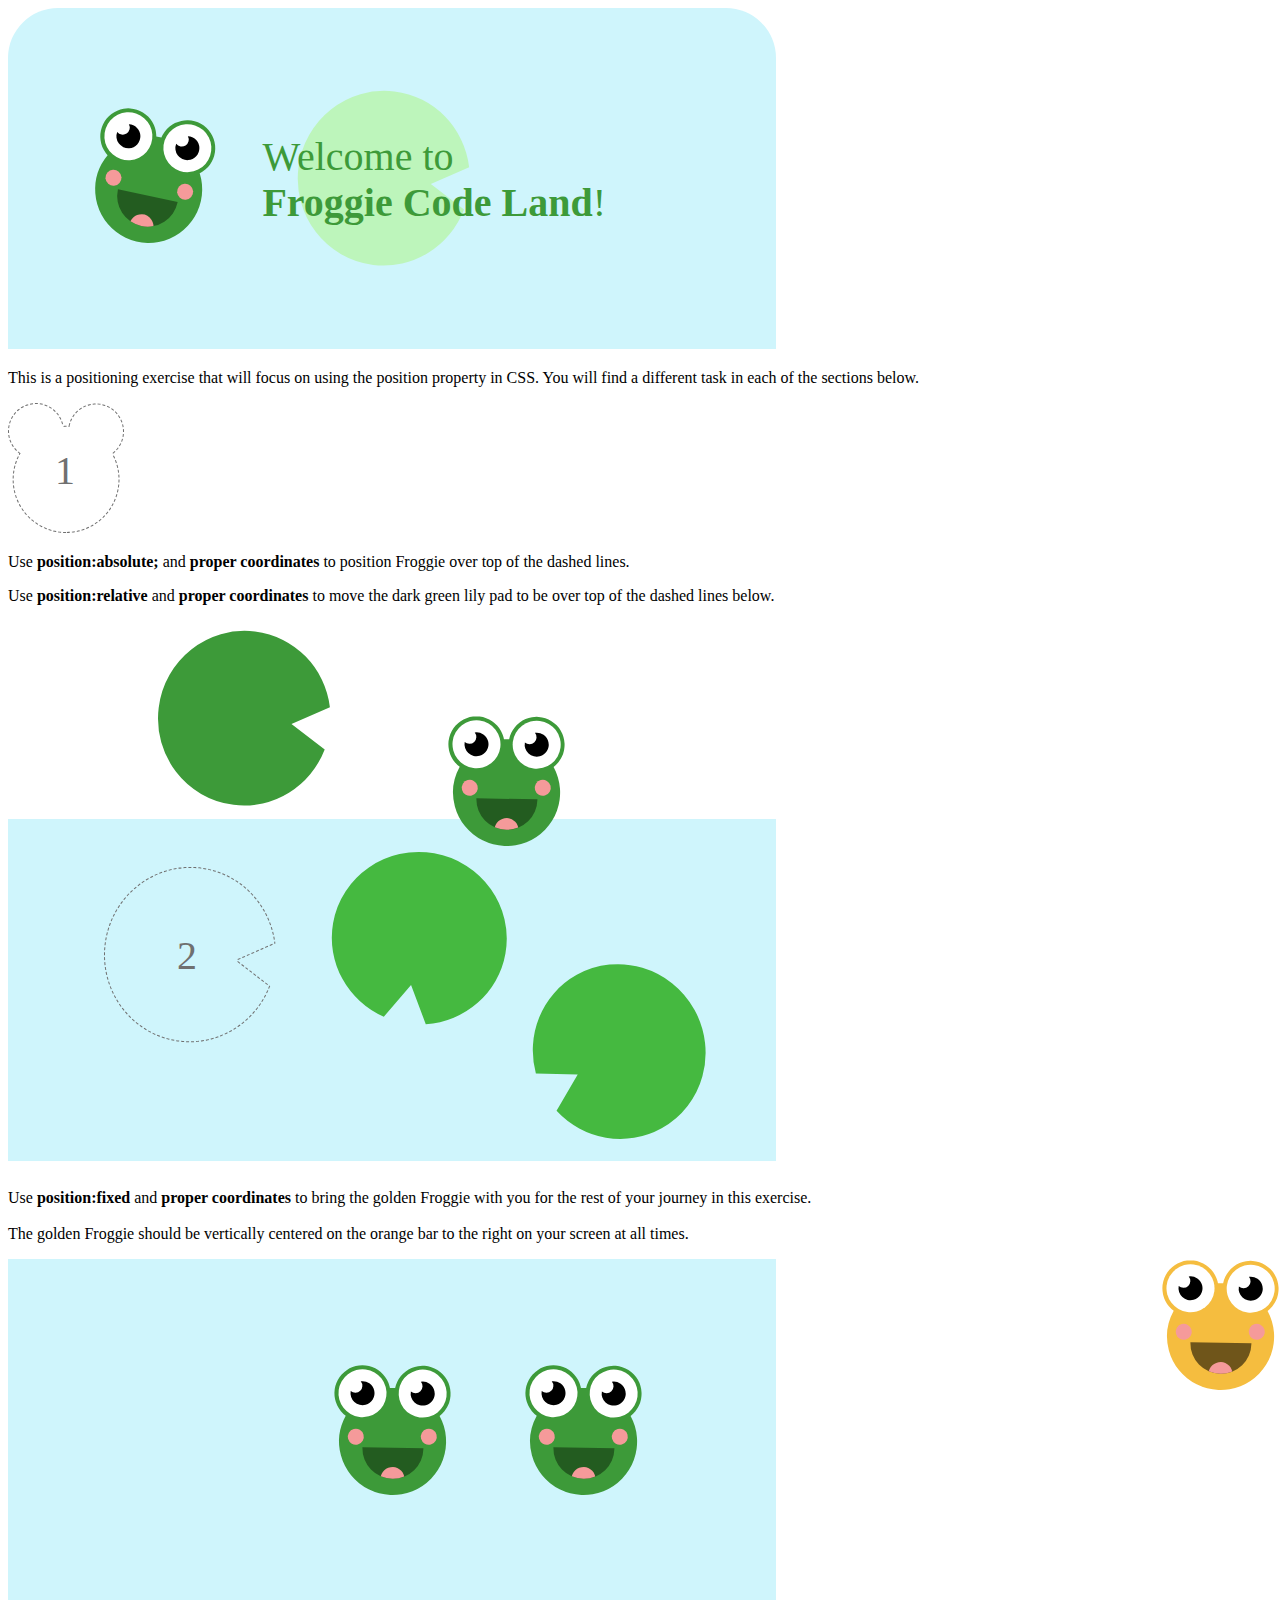
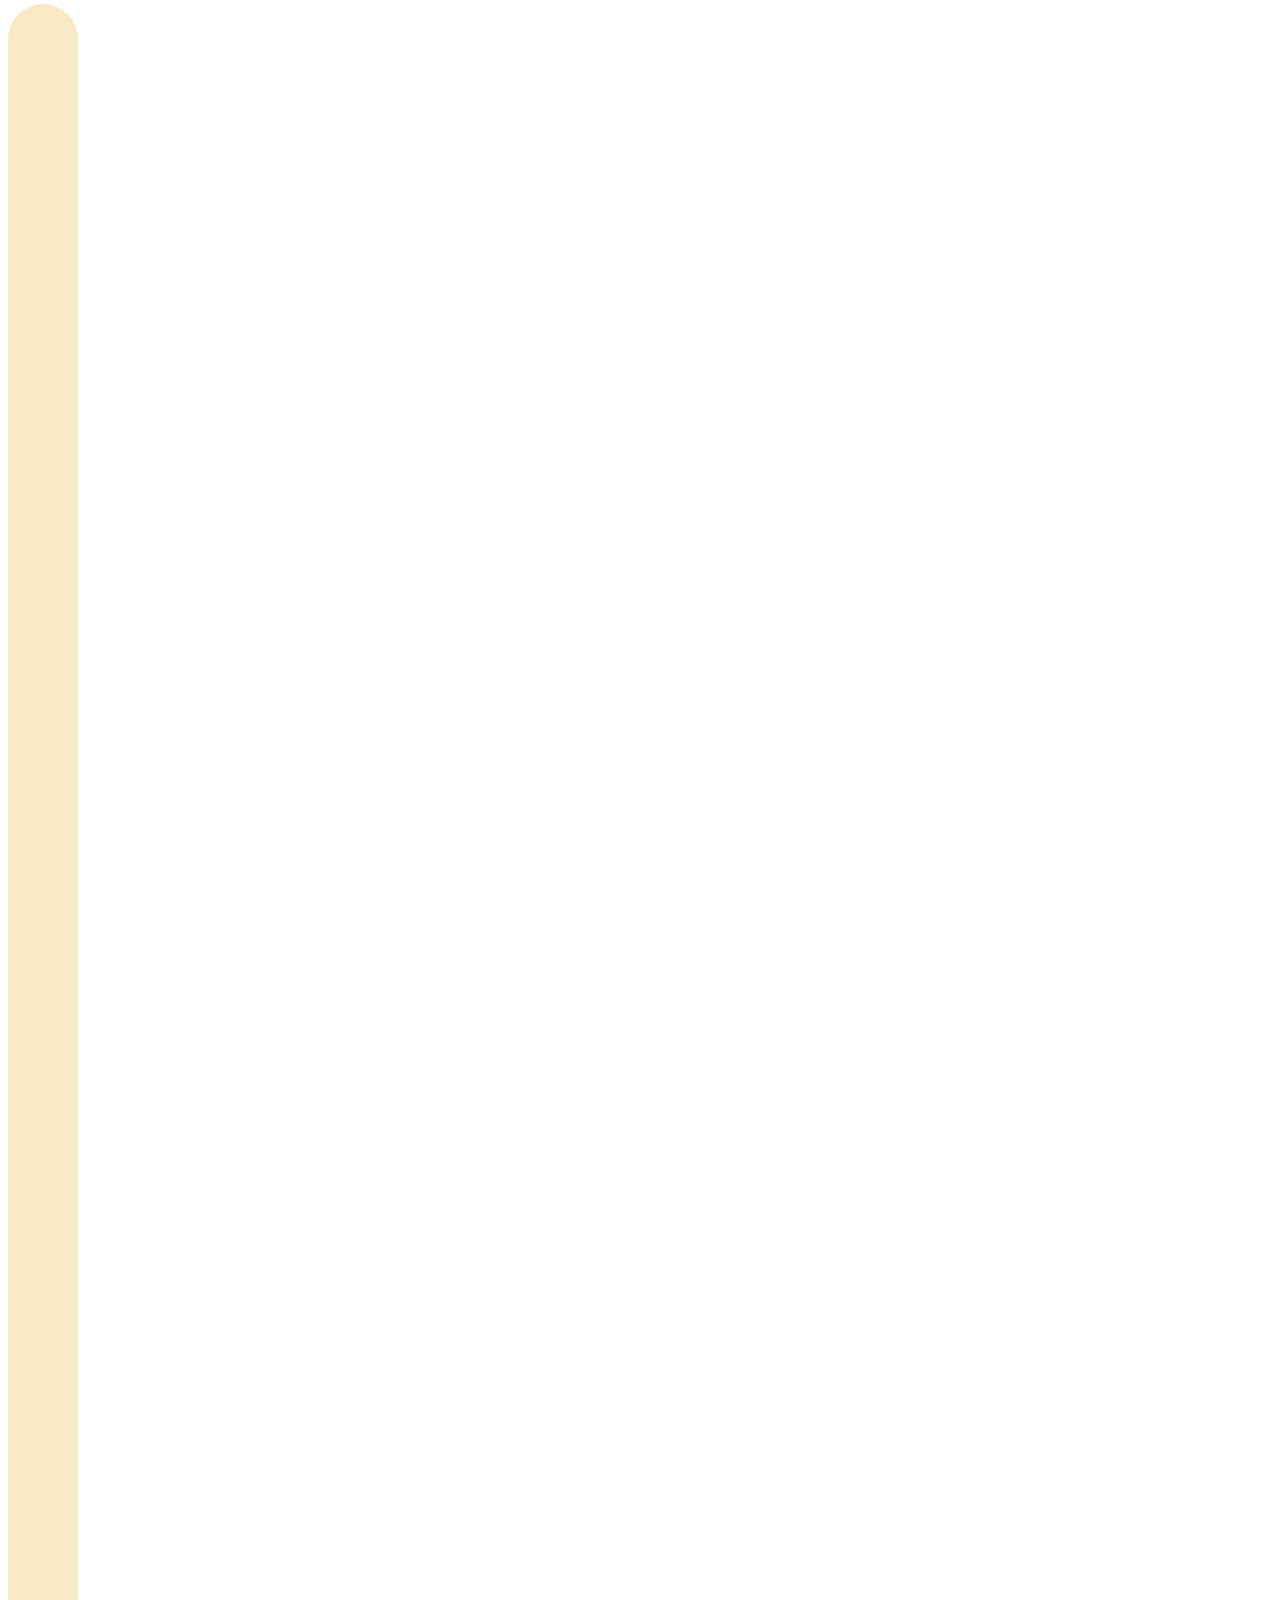
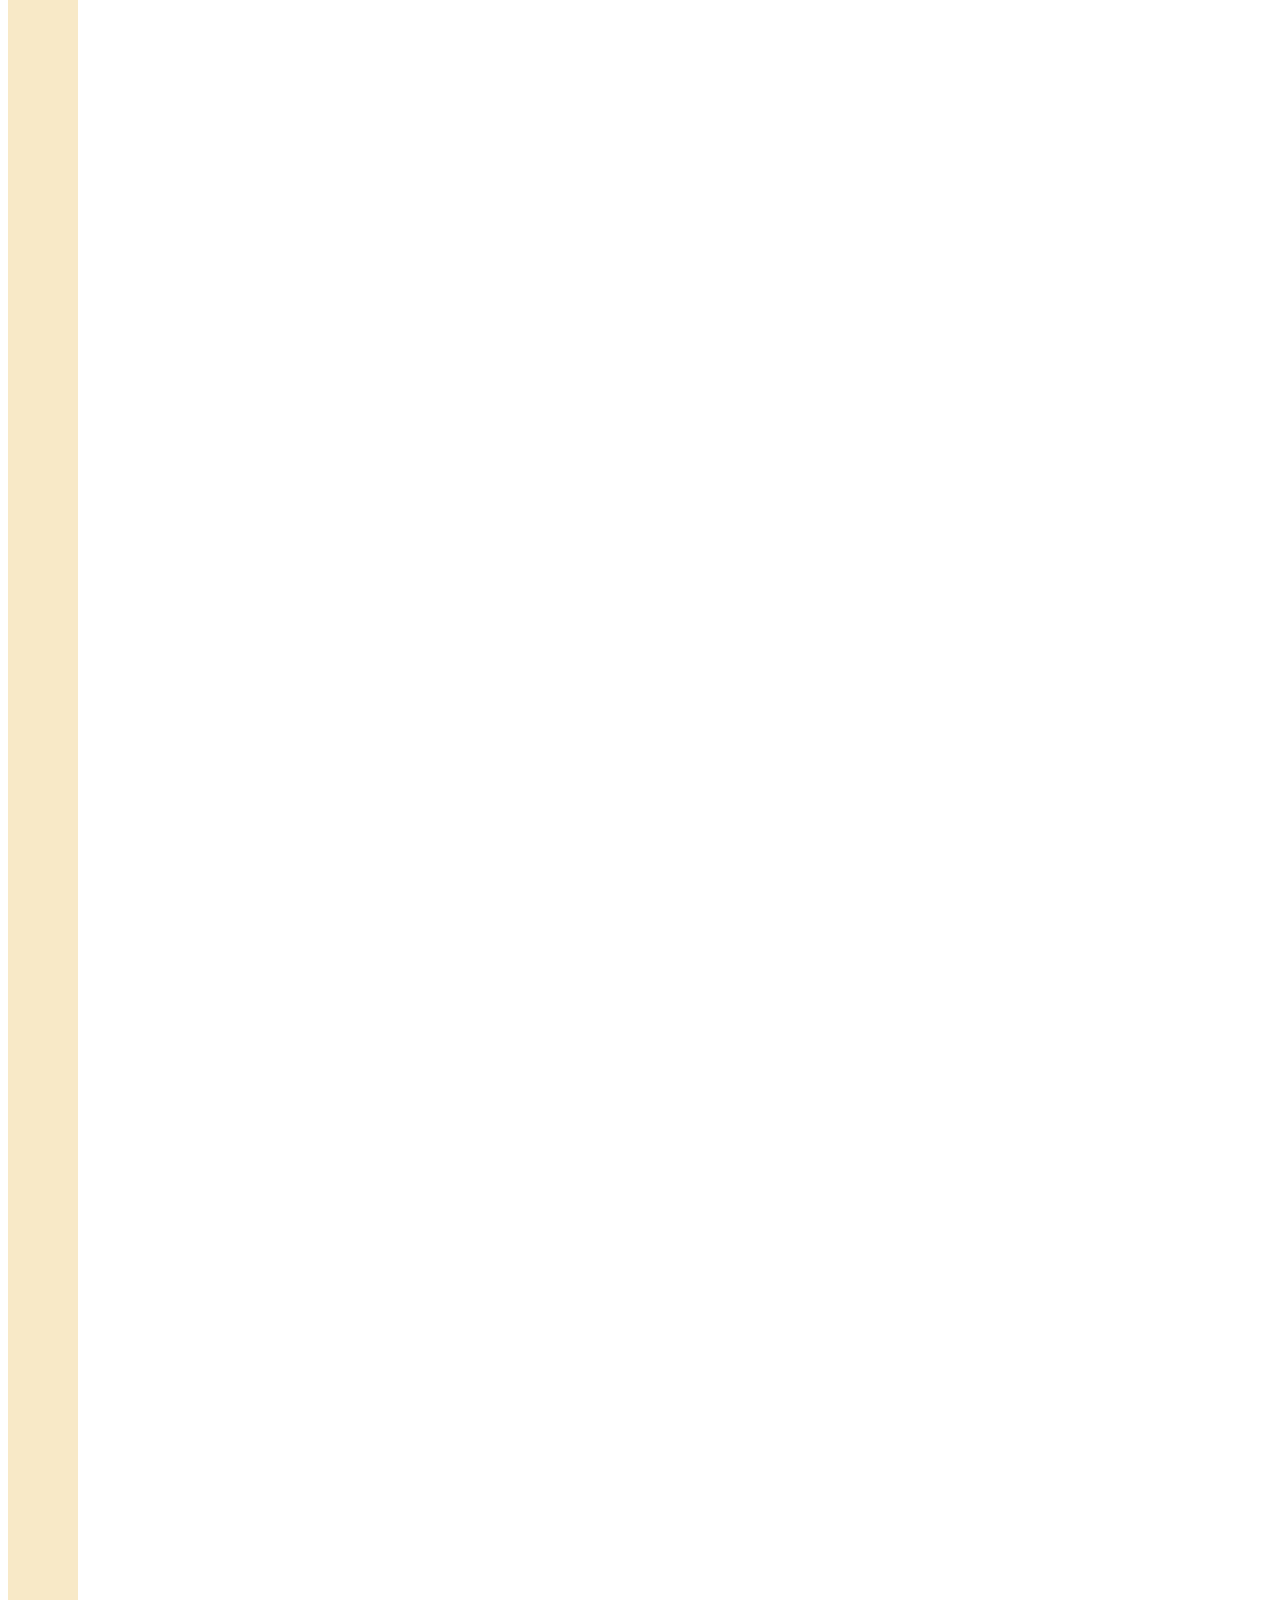
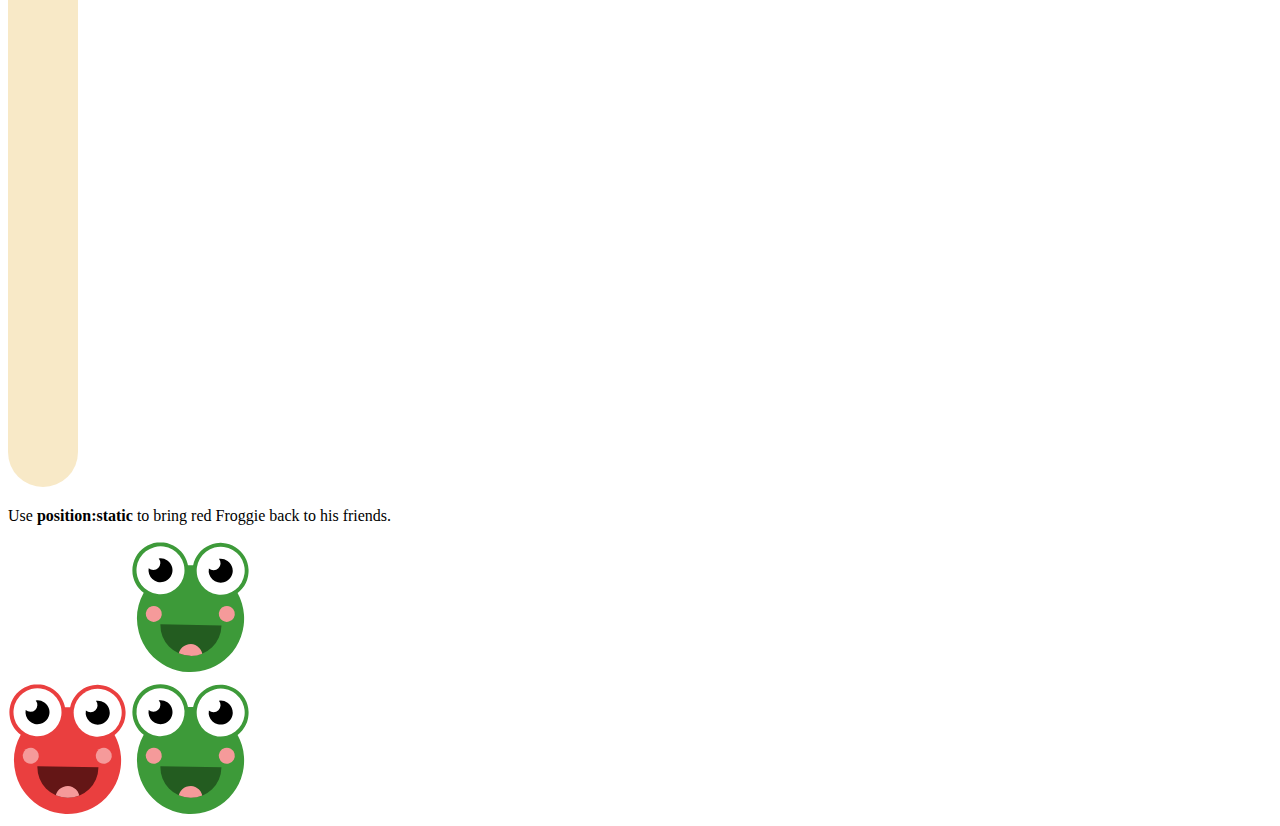
<file: ex3_student_file/index.html>
<!DOCTYPE html>
<html lang="en" dir="ltr">

<head>
  <meta charset="utf-8">
  <title>Exercise 3: Positioning Objects</title>
  <link href="https://fonts.googleapis.com/css?family=Space+Mono:400,400i,700&display=swap" rel="stylesheet">
  <link rel="stylesheet" href="https://jordanagk.github.io/ex3_positioning/assets/styles.css">
  <link rel="stylesheet" href="assets/answers.css">

</head>

<body>
  <div class="container">
    <!-- begin Intro section -->
    <img class="lineup" src="assets/header.svg" alt="">

    <div class="white-paragraph">
      <p>This is a positioning exercise that will focus on using the position property in CSS. You will find a different task in each of the sections below.</p>
    </div>
    <!-- end Intro section -->

    <!-- begin Absolute section -->
    <div id="pro-one" class="fix-blue">
      <img src="assets/frog-head-1.svg" alt="">
      <!-- Move the #green-froggie to sit over top of the frog-head-1.svg by using position:absolute and the proper coordinates. -->
      <img id="green-froggie" src="assets/green-froggie.svg" alt="">
      <p>Use <b>position:absolute;</b> and <b>proper coordinates</b> to position Froggie over top of the dashed lines.</p>
    </div>
    <!-- end Absolute Section -->

    <!-- Begin Relative Section -->
    <div class="white-paragraph">
      <p>Use <b>position:relative</b> and <b>proper coordinates</b> to move the dark green lily pad to be over top of the dashed lines below.</p>
    </div>
    <div class="rel-green">
      <!-- Move the #rel-lily-pad to sit over top of the dotted outline with the number 2 by using position:relative and the proper coordinates. -->
      <img id="rel-lily-pad" src="assets/lily-pad.svg" alt="">
    </div>
    <img class="lineup rel-blue" src="assets/rel-blue.svg" alt="">
    <!-- end Relative section -->

    <!-- begin Fixed section -->
    <div class="white-paragraph">
      <p>Use <b>position:fixed</b> and <b>proper coordinates</b> to bring the <span class="froggie gold">golden Froggie</span> with you for the rest of your journey in this exercise.<br>
        <br>The <span class="froggie gold">golden Froggie</span> should be vertically centered on the orange bar to the right on your screen at all times.</p>
    </div>
    <div class="pos-rel fix-blue">
      <img src="assets/fix-blue.svg" alt="">
      <!-- Move the #gold-froggie to sit over top of the orange rounded rectangle on the right side of the screen by using position:fixed and the proper coordinates. -->
      <img id="gold-froggie" src="assets/gold-froggie.svg" alt="">
    </div>
    <img id="fix-rec" class="lineup" src="assets/fix-rounded-rectangle.svg" alt="">
    <!-- end Fixed section -->

    <!-- begin Static section -->
    <div class="white-paragraph">
      <p>Use <b>position:static</b> to bring <span class="red froggie">red Froggie</span> back to his friends.</p>
    </div>
    <img id="red-froggie" src="assets/red-froggie.svg" alt="">
    <img class="dis-blo" src="assets/sta-frogs.svg" alt="">
    <!-- end Static section -->
  </div>
  <!-- end of .container div -->
</body>

</html>
</file>
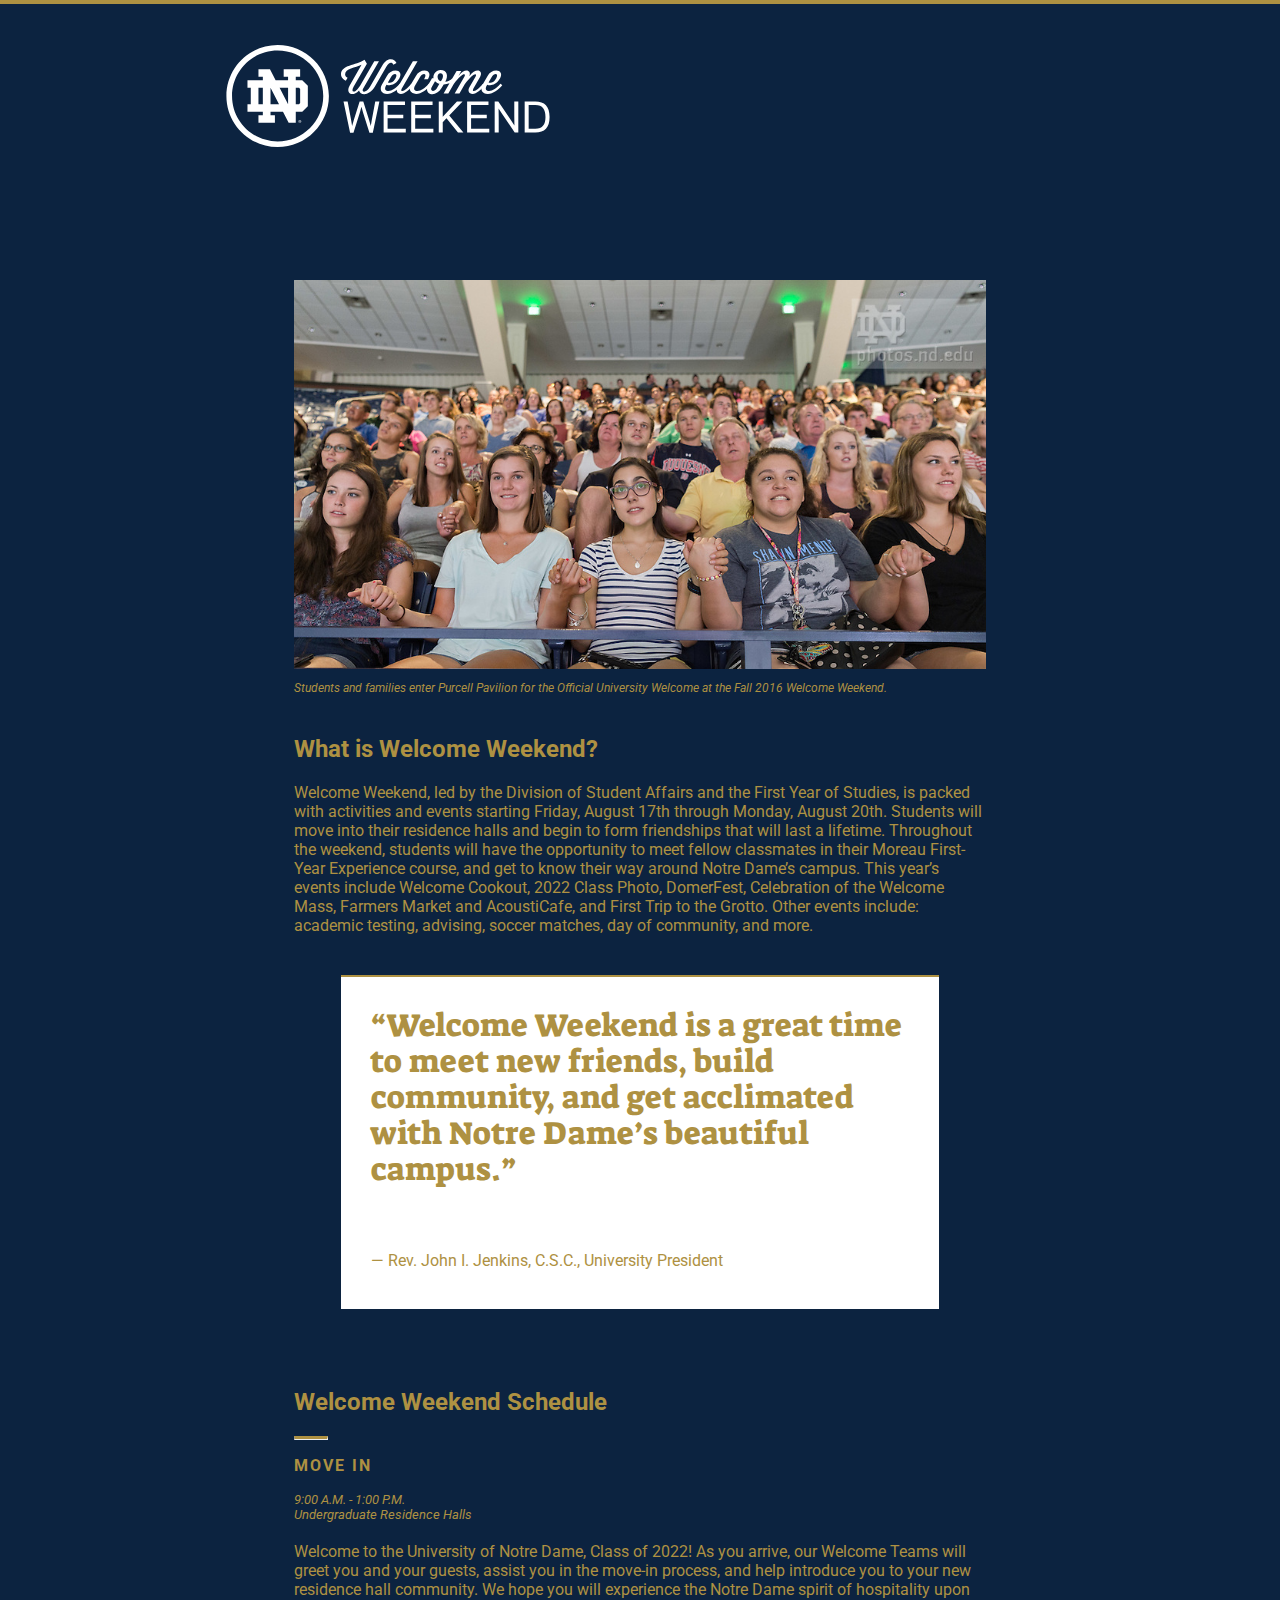
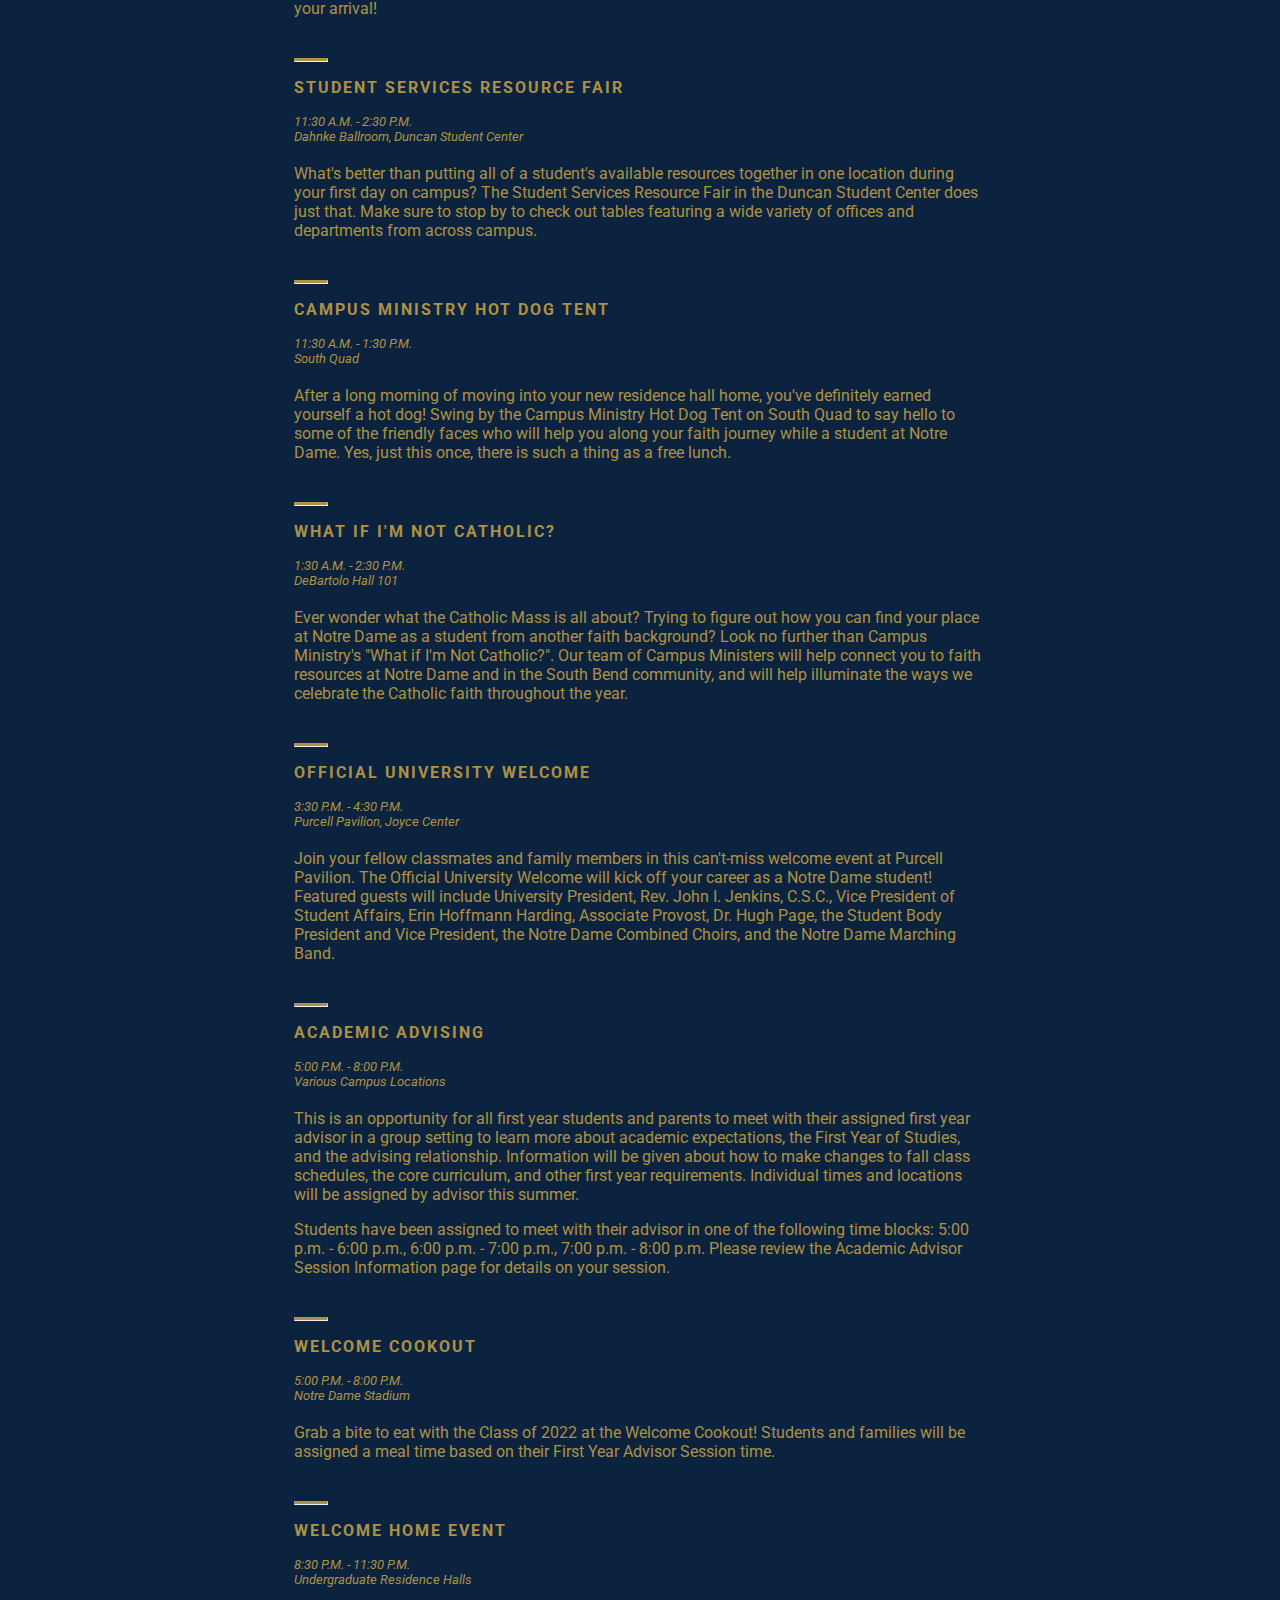
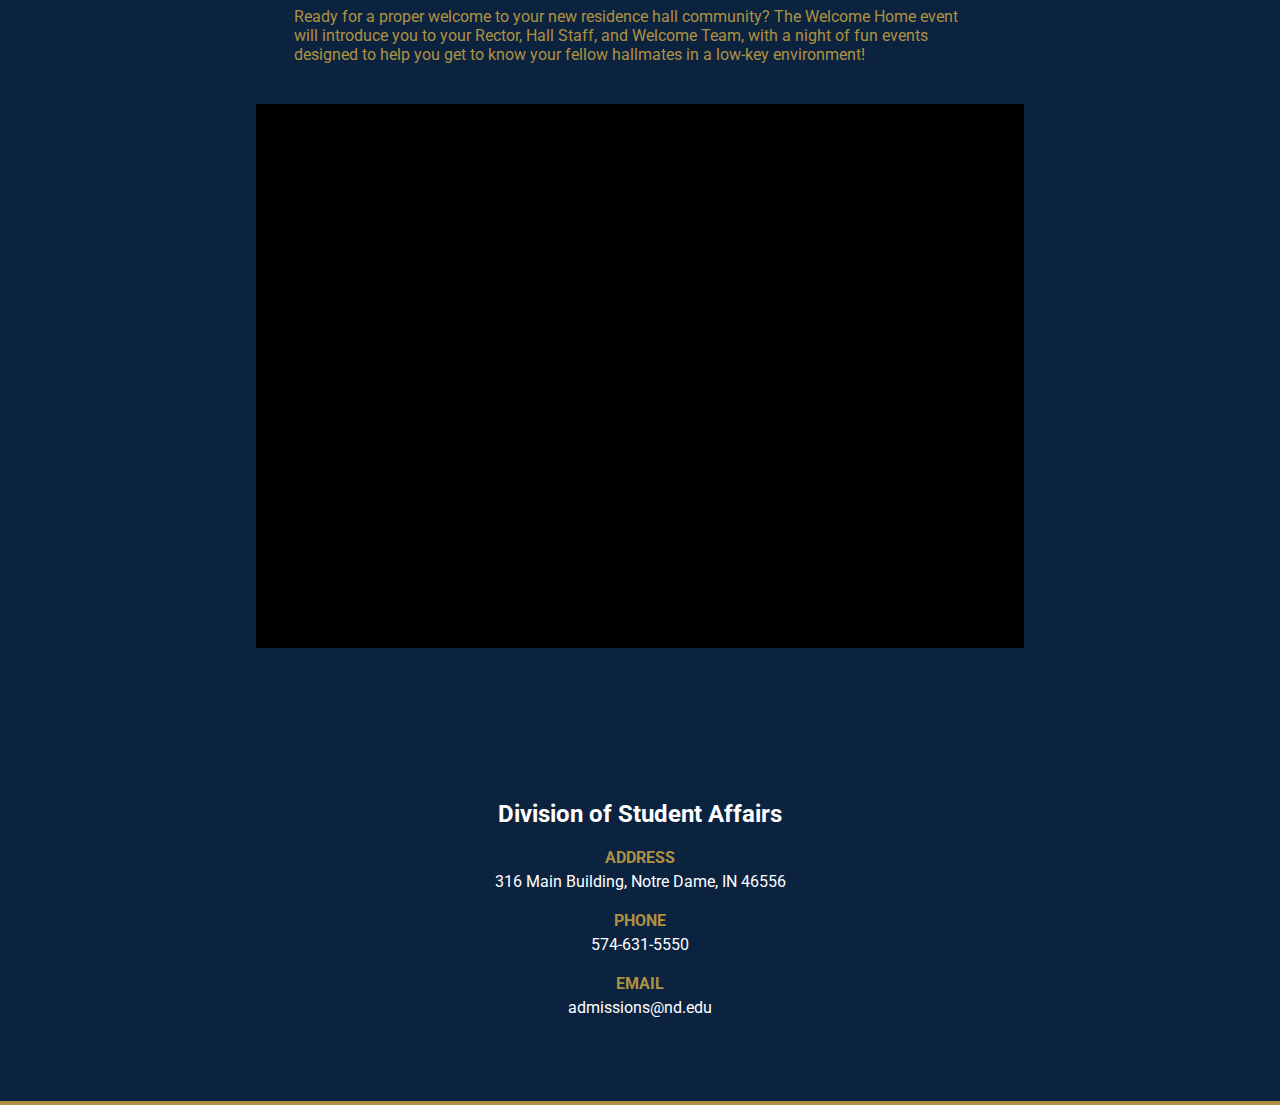
<file: ex4_student_file/index.html>
<!Doctype html>
<html lang="en">

<head>
  <meta charset='UTF-8' />
  <meta name='viewport' content='width=device-width, initial-scale=1.0, maximum-scale=1.0' />
  <title>Welcome Weekend 2019</title>
  <link href="https://fonts.googleapis.com/css?family=Roboto|Suez+One" rel="stylesheet">
  <link rel="stylesheet" href="css/new-styles.css">
</head>

<body>
  <header class="site-header">
    <div class="site-title">
      <img id="ww-logo" alt="welcome weekend logo" src="assets/nd_welcome_weekend_logo-white.svg">
    </div>
  </header>
  <section class="page">
    <main>
      <section class="spacing">
        <figure>
          <img alt="welcome weekend photo 2016" src="assets/8-19-16-Welcome-Weekend-34.jpg">
          <figcaption>Students and families enter Purcell Pavilion for the Official University Welcome at the Fall 2016 Welcome Weekend.</figcaption>
        </figure>
        <div class="welcome-one">
          <h2>What is Welcome Weekend?</h2>
          <p>Welcome Weekend, led by the Division of Student Affairs and the First Year of Studies, is packed with activities and events starting Friday, August 17th through Monday, August 20th. Students will move into their residence halls and begin
            to form friendships that will last a lifetime. Throughout the weekend, students will have the opportunity to meet fellow classmates in their Moreau First-Year Experience course, and get to know their way around Notre Dame’s campus. This
            year’s events include Welcome Cookout, 2022 Class Photo, DomerFest, Celebration of the Welcome Mass, Farmers Market and AcoustiCafe, and First Trip to the Grotto. Other events include: academic testing, advising, soccer matches, day of
            community, and more.</p>
        </div>
      </section>
      <section class="quote">
        <blockquote>“Welcome Weekend is a great time to meet new friends, build community, and get acclimated with Notre Dame’s beautiful campus.”<cite>— Rev. John I. Jenkins, C.S.C., University President</cite></blockquote>
      </section>
      <section class="schedule spacing">
        <h2>Welcome Weekend Schedule</h2>
        <div class="activity a-1">
          <hr>
          <div class="info">
            <h4>Move In</h4>
            <h5>9:00 A.M. - 1:00 P.M.<br />
              Undergraduate Residence Halls</h5>
          </div>
          <div class="write-up">
            <p>Welcome to the University of Notre Dame, Class of 2022! As you arrive, our Welcome Teams will greet you and your guests, assist you in the move-in process, and help introduce you to your new residence hall community. We hope you will
              experience the Notre Dame spirit of hospitality upon your arrival!</p>
          </div>
        </div>
        <div class="activity a-2">
          <hr>
          <div class="info">
            <h4>Student Services Resource Fair</h4>
            <h5>11:30 A.M. - 2:30 P.M.<br />
              Dahnke Ballroom, Duncan Student Center</h5>
          </div>
          <div class="write-up">
            <p>What's better than putting all of a student's available resources together in one location during your first day on campus? The Student Services Resource Fair in the Duncan Student Center does just that. Make sure to stop by to check
              out tables featuring a wide variety of offices and departments from across campus.</p>
          </div>
        </div>
        <div class="activity a-3">
          <hr>
          <div class="info">
            <h4>Campus Ministry Hot Dog Tent</h4>
            <h5>11:30 A.M. - 1:30 P.M.<br />
              South Quad</h5>
          </div>
          <p>After a long morning of moving into your new residence hall home, you've definitely earned yourself a hot dog! Swing by the Campus Ministry Hot Dog Tent on South Quad to say hello to some of the friendly faces who will help you along
            your faith journey while a student at Notre Dame. Yes, just this once, there is such a thing as a free lunch.</p>
        </div>
        <div class="activity a-4">
          <hr>
          <div class="info">
            <h4>What if I'm Not Catholic?</h4>
            <h5>1:30 A.M. - 2:30 P.M.<br />
              DeBartolo Hall 101</h5>
          </div>
          <p>Ever wonder what the Catholic Mass is all about? Trying to figure out how you can find your place at Notre Dame as a student from another faith background? Look no further than Campus Ministry's "What if I'm Not Catholic?". Our team of
            Campus Ministers will help connect you to faith resources at Notre Dame and in the South Bend community, and will help illuminate the ways we celebrate the Catholic faith throughout the year.</p>
        </div>
        <div class="activity a-5">
          <hr>
          <div class="info">
            <h4>Official University Welcome</h4>
            <h5>3:30 P.M. - 4:30 P.M.<br />
              Purcell Pavilion, Joyce Center</h5>
          </div>
          <p>Join your fellow classmates and family members in this can't-miss welcome event at Purcell Pavilion. The Official University Welcome will kick off your career as a Notre Dame student! Featured guests will include University President,
            Rev. John I. Jenkins, C.S.C., Vice President of Student Affairs, Erin Hoffmann Harding, Associate Provost, Dr. Hugh Page, the Student Body President and Vice President, the Notre Dame Combined Choirs, and the Notre Dame Marching Band.</p>
        </div>
        <div class="activity a-6">
          <hr>
          <div class="info">
            <h4>Academic Advising</h4>
            <h5>5:00 P.M. - 8:00 P.M.<br />
              Various Campus Locations</h5>
          </div>
          <p>This is an opportunity for all first year students and parents to meet with their assigned first year advisor in a group setting to learn more about academic expectations, the First Year of Studies, and the advising relationship.
            Information will be given about how to make changes to fall class schedules, the core curriculum, and other first year requirements. Individual times and locations will be assigned by advisor this summer.</p>
          <p>Students have been assigned to meet with their advisor in one of the following time blocks: 5:00 p.m. - 6:00 p.m., 6:00 p.m. - 7:00 p.m., 7:00 p.m. - 8:00 p.m. Please review the Academic Advisor Session Information page for details on
            your session.</p>
        </div>
        <div class="activity a-7">
          <hr>
          <div class="info">
            <h4>Welcome Cookout</h4>
            <h5>5:00 P.M. - 8:00 P.M.<br />
              Notre Dame Stadium</h5>
          </div>
          <p>Grab a bite to eat with the Class of 2022 at the Welcome Cookout! Students and families will be assigned a meal time based on their First Year Advisor Session time.</p>
        </div>
        <div class="activity a-8">
          <hr>
          <div class="info">
            <h4>Welcome Home Event</h4>
            <h5>8:30 P.M. - 11:30 P.M.<br />
              Undergraduate Residence Halls</h5>
          </div>
          <p>Ready for a proper welcome to your new residence hall community? The Welcome Home event will introduce you to your Rector, Hall Staff, and Welcome Team, with a night of fun events designed to help you get to know your fellow hallmates in
            a low-key environment!</p>
        </div>
      </section>
      <section class="video">
        <iframe width="560" height="315" src="https://www.youtube.com/embed/qiSNRkHvlPU" frameborder="0" allow="autoplay; encrypted-media" allowfullscreen></iframe>
      </section>
    </main>
  </section>
  <footer>
    <div class="footer-info">
      <h2>Division of Student Affairs</h2>
      <dl class="flexboxy">
        <div class="footer1">
          <dt>Address</dt>
          <dd>316 Main Building, Notre Dame, IN 46556</dd>
        </div>

        <div class="footer2">
          <dt>Phone</dt>
          <dd>574-631-5550</dd>
        </div>
        <div class="footer3">
          <dt>email</dt>
          <dd>admissions@nd.edu</dd>
        </div>
      </dl>
    </div>
  </footer>
</body>


</html>
</file>
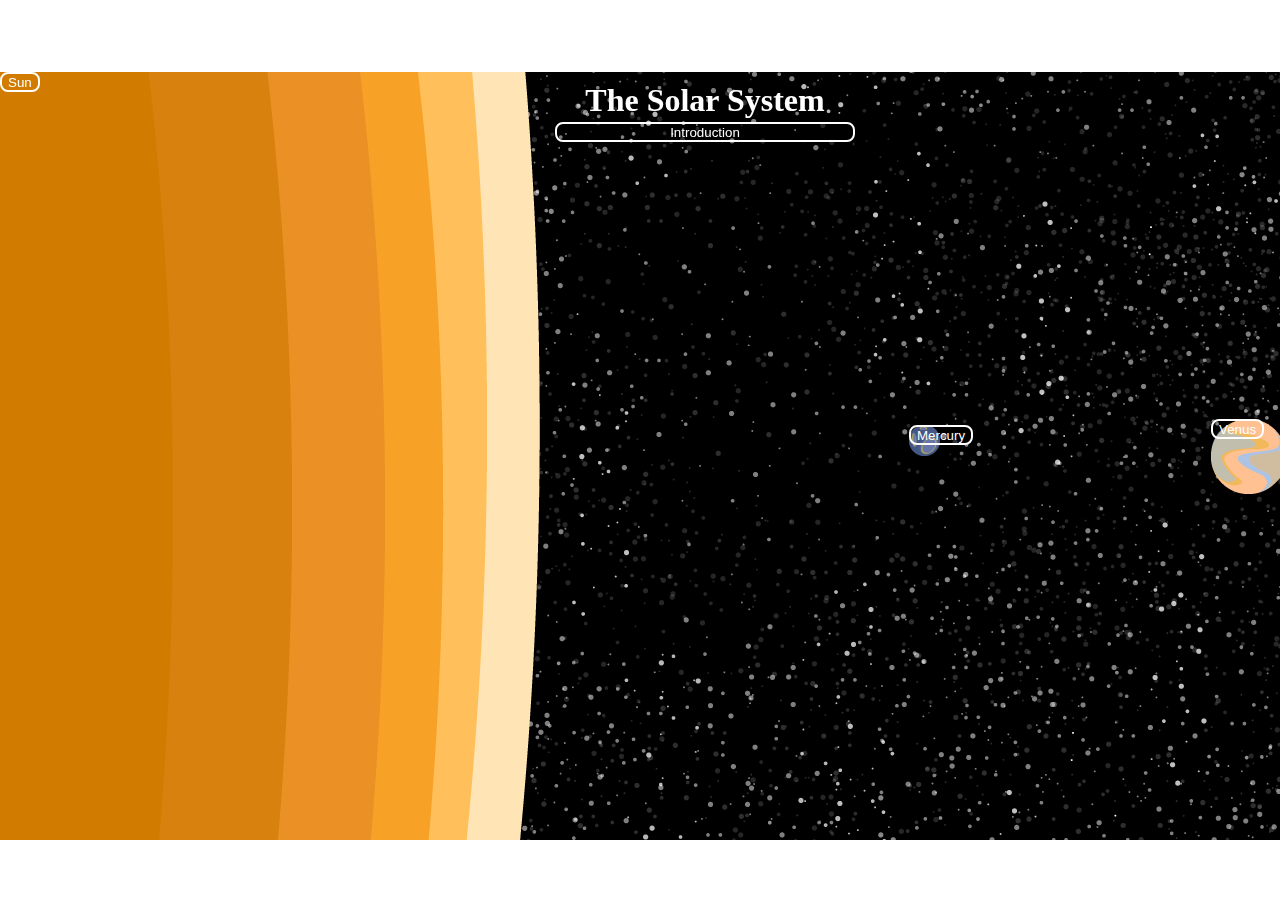
<file: project-two/index.html>
<html lang='en'>

<head>

  <title>
    Scaled Solor System
  </title>
  <link rel='stylesheet' href='assets\styles.css'>
  <script src="https://ajax.googleapis.com/ajax/libs/jquery/1.12.4/jquery.min.js"></script>
  <script src='assets\toggle.jquery.js' type="text/javascript"></script>
</head>

<body>

  <div class="outer-wrapper">
    <div class="wrapper">
      <div class="container">
        <div class='welcome'>
          <h1 class='title'> The Solar System </h1>
          <div class="intro-container">
            <button class='intro-button-initial'>Introduction</button>
            <div class='introduction invisible'>
              <p> Welcome to your own solar system, the Sol System! Space is a big place and it is easy to forget just how far we need to travel just get around our home solar system. Hopefully, this page will help you understand the distances
                between each planet and provide some interesting facts along the way.<br><br>
                To begin your journey through space just scroll to the right. Just keep on scrolling and do not worry about how long this will take. This website is not as big as the actual solar system. It has been scaled down to make your space
                trip much more manageable. Each pixel between the planets represents 100,000 miles (160,934 km). To make sure you can still see the planets, they have only been scaled down to one hundredth of their actual size. Make sure to keep this
                in mind as you travel to the leading edge of our solar system.
                <p>
                  <button class='intro-button-close'> X </button>
            </div>
          </div>
        </div>

        <div class="sun-container">
          <button class='sun-button-initial'>Sun</button>
          <div class='sun-info invisible'>
            <p> Sun </p>
            <button class='sun-button-close'> X </button>
          </div>
        </div>
        <div class='mercury-container'>
          <img src='assets/images/mercury-vector-image.png'></img>
          <button class='mercury-button-initial'>Mercury</button>
          <div class='mercury-info invisible'>
            <p> Mercury </p>
            <button class='mercury-button-close'> X </button>
          </div>
        </div>
        <div class='venus-container'>
          <img src='assets/images/venus-vector-image.png'></img>
          <button class='venus-button-initial'>Venus</button>
          <div class='venus-info invisible'>
            <p> Venus </p>
            <button class='venus-button-close'> X </button>
          </div>
        </div>
        <div class='earth-container'>
          <img src='assets/images/earth-vector-image.png'></img>
          <button class='earth-button-initial'>Earth</button>
          <div class='earth-info invisible'>
            <p> Earth </p>
            <button class='earth-button-close'> X </button>
          </div>
        </div>
        <div class='mars-container'>
          <img src='assets/images/mars-vector-image.png'></img>
          <button class='mars-button-initial'>Mars</button>
          <div class='mars-info invisible'>
            <p> Mars </p>
            <button class='mars-button-close'> X </button>
          </div>
        </div>
        <div class='astro-belt-container'>
          <img src='assets/images/astro-belt-vector-image.png'></img>
          <button class='astro-belt-button-initial'>Astroid Belt</button>
          <div class='astro-belt-info invisible'>
            <p> Astroid Belt </p>
            <button class='astro-belt-button-close'> X </button>
          </div>
        </div>
        <div class='jupiter-container'>
          <img src='assets/images/jupiter-vector-image.png'></img>
          <button class='jupiter-button-initial'>Jupiter</button>
          <div class='jupiter-info invisible'>
            <p> Jupiter </p>
            <button class='jupiter-button-close'> X </button>
          </div>
        </div>
        <div class='saturn-container'>
          <img src='assets/images/saturn-vector-image.png'></img>
          <button class='saturn-button-initial'>Saturn</button>
          <div class='saturn-info invisible'>
            <p> Saturn </p>
            <button class='saturn-button-close'> X </button>
          </div>
        </div>
        <div class='uranus-container'>
          <img src='assets/images/uranus-vector-image.png'></img>
          <button class='uranus-button-initial'>Uranus</button>
          <div class='uranus-info invisible'>
            <p> Uranus </p>
            <button class='uranus-button-close'> X </button>
          </div>
        </div>
        <div class='neptune-container'>
          <img src='assets/images/neptune-vector-image.png'></img>
          <button class='Neptune-button-initial'>Neptune</button>
          <div class='neptune-info invisible'>
            <p> Neptune </p>
            <button class='neptune-button-close'> X </button>
          </div>
        </div>
        <div class='kupier-belt-container'>
          <img src='assets/images/kupier-belt-vector-image.png'></img>
          <button class='kupier-belt-button-initial'>Kupier Belt</button>
          <div class='kupier-belt-info invisible'>
            <p> Kupier Belt </p>
            <button class='kupier-belt-button-close'> X </button>
          </div>
        </div>
        <div class='pluto-container'>
          <img src='assets/images/pluto-vector-image.png'></img>
          <button class='pluto-button-initial'>Pluto</button>
          <div class='pluto-info invisible'>
            <p> Pluto </p>
            <button class='pluto-button-close'> X </button>
          </div>
        </div>

      </div>
    </div>
  </div>

</body>

</html>
</file>
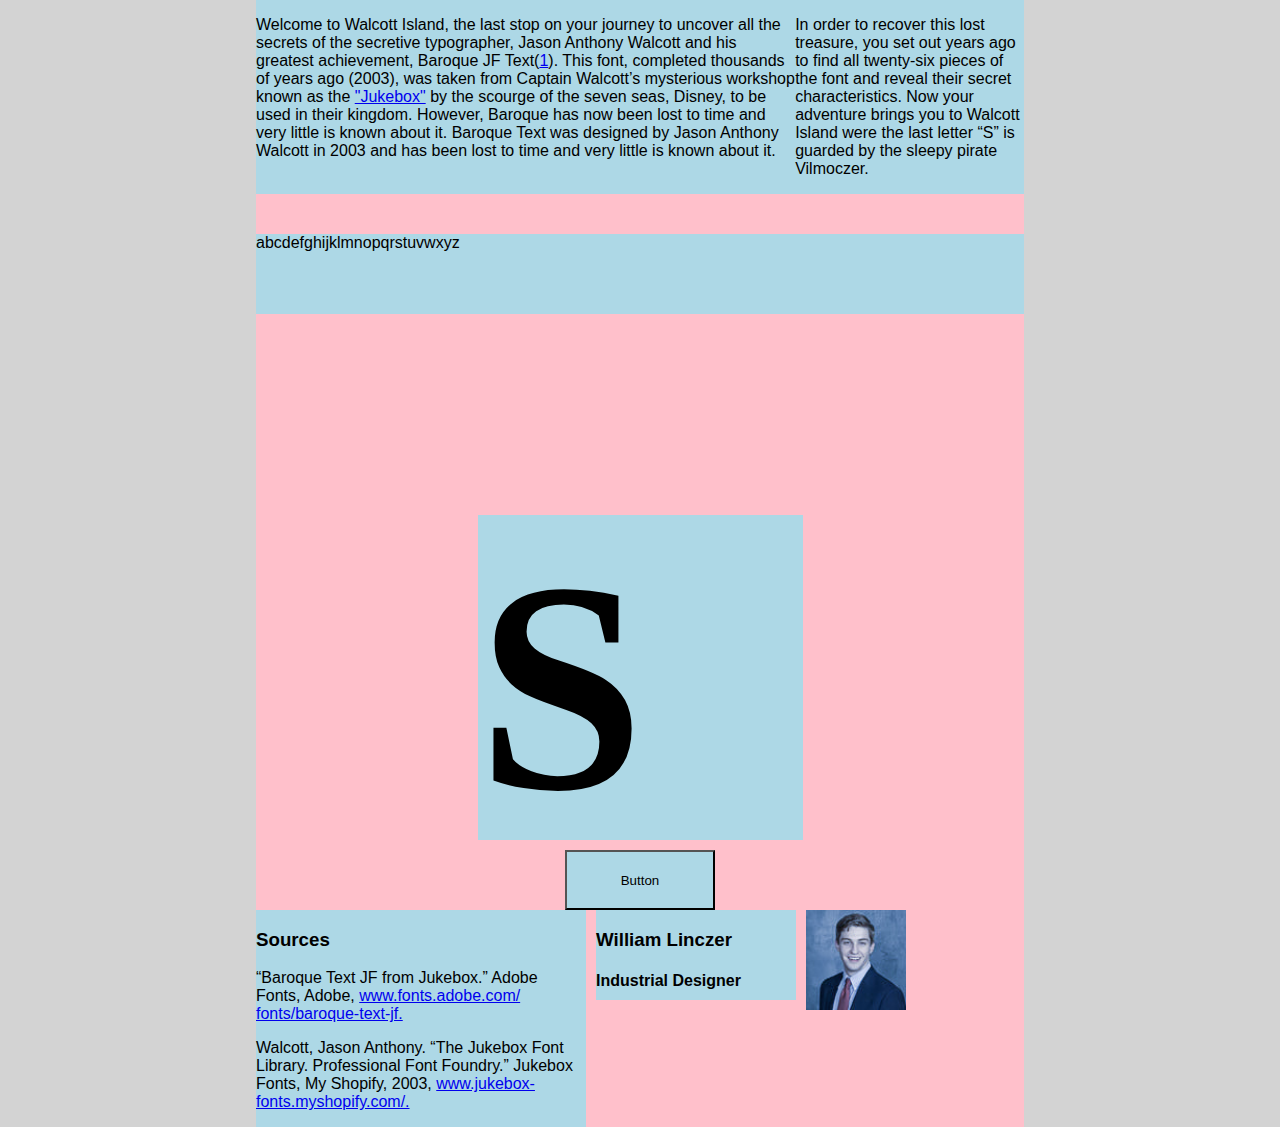
<file: project-1/wireframe.html>
<!DOCTYPE html>
<html lang='en'>

<head>
  <title>
    P1 Letterform Wireframe
  </title>
  <link rel='stylesheet' href='assets/wireframe-styles.css' </head> <body>
  <div class="container">
    <div class='box'>
      <div class='header'></div>
      <!-- Body Copy -->
      <div class='main-copy'>
        <p>
          Welcome to Walcott Island, the last stop on your journey to uncover all
          the secrets of the secretive typographer, Jason Anthony Walcott and his
          greatest achievement, Baroque JF Text(<a href='https://www.jukebox-fonts.myshopify.com/products/baroque-text?variant=19713909959'>1</a>).
          This font, completed thousands of years ago (2003), was taken from Captain
          Walcott’s mysterious workshop known as the <a href='https://www.jukebox-fonts.myshopify.com/'>
            "Jukebox"</a> by the scourge of the seven seas, Disney, to be
          used in their kingdom. However, Baroque has now been lost to time and very
          little is known about it. Baroque Text was designed by Jason Anthony
          Walcott in 2003 and has been lost to time and very little is known about
          it.
        </P>
        <p>
          In order to recover this lost treasure, you set out years ago to find all
          twenty-six pieces of the font and reveal their secret characteristics. Now
          your adventure brings you to Walcott Island were the last letter “S” is
          guarded by the sleepy pirate Vilmoczer.
        </p>
      </div>
      <!-- Alhabet and Slider -->
      <div class='letter-set'>
        abcdefghijklmnopqrstuvwxyz
      </div>
      <!-- Letterform -->
      <div class='large-letter-group'>
        <div class='large-letter'>
          <h1>S</h1>
        </div>
        <!-- Button -->
        <div id='button'>
          <button>
            Button
          </button>
        </div>
      </div>
    </div>
    <!-- Footer -->
    <footer>
      <!-- Sources -->
      <div class='sources-section' >
        <h3>Sources</h3>
        <p>“Baroque Text JF from Jukebox.” Adobe Fonts, Adobe, <a href='https://www.fonts.adobe.com/fonts/baroque-text-jf'>www.fonts.adobe.com/
            fonts/baroque-text-jf.</a>
        </p>
        <p>Walcott, Jason Anthony. “The Jukebox Font Library. Professional Font
          Foundry.” Jukebox Fonts, My Shopify, 2003, <a href='https://www.jukebox-fonts.myshopify.com/'>www.jukebox-fonts.myshopify.com/.</a>
        </P>
      </div>
      <!-- Name and Major -->
      <div class='author-heading'>
        <h3>William Linczer</h3>
        <h4>Industrial Designer</h4>
      </div>
      <!-- Image -->
      <img src="assets\william-jg-linczer-profile-picture.jpg" charset="utf-8" alt='Photo of William Linczer'>
    </footer>
  </div>
  </body>

</html>
</file>
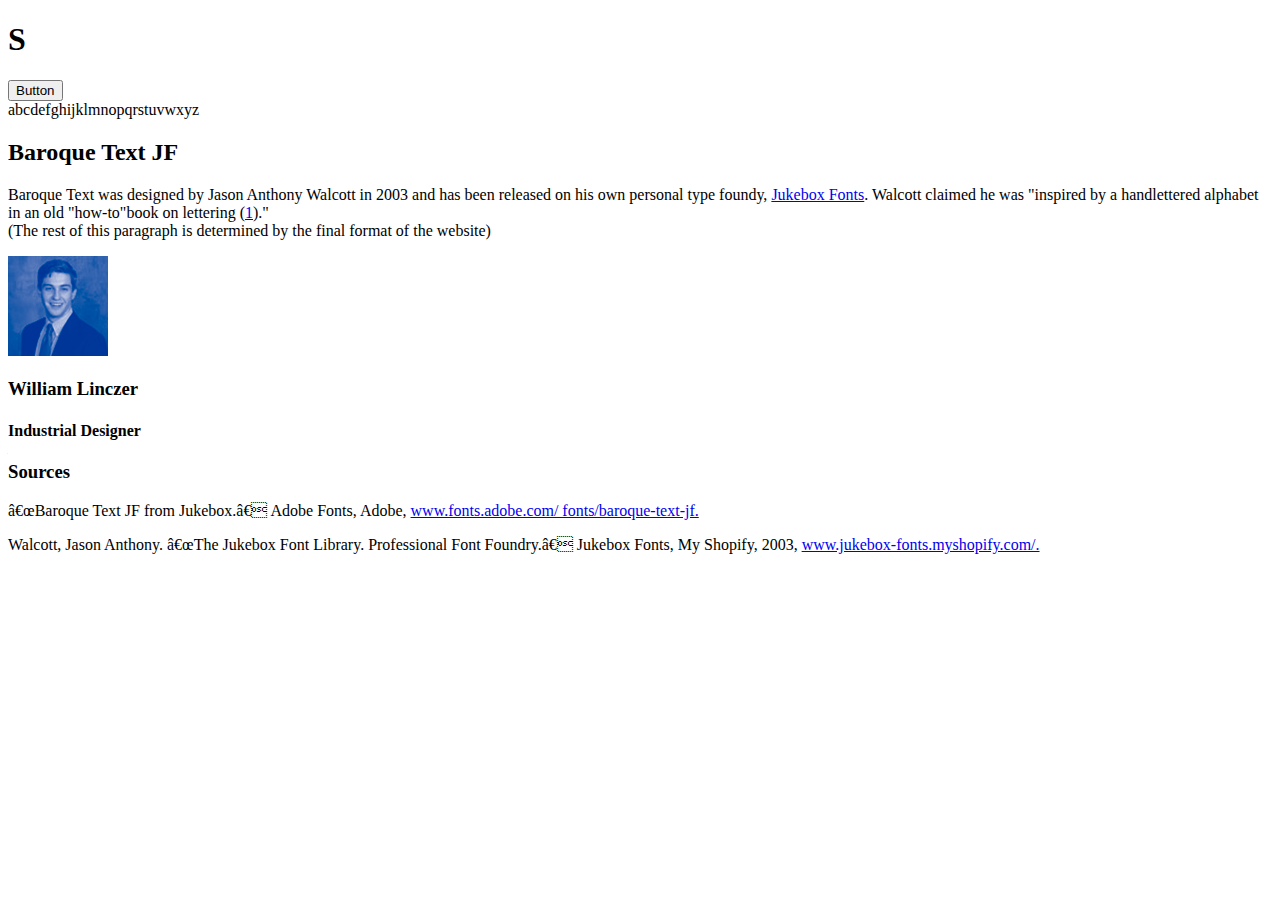
<file: project-one/basic.html>
<!DOCTYPE html>
<html lang='en'>

<head>
  <title>
    My Favorite Letterform
  </title>
</head>

<body>
  <h1>S</h1>
  <button>
    Button
  </button>
  <div>
    abcdefghijklmnopqrstuvwxyz
  </div>
  <section>
    <h2>Baroque Text JF</h2>
    <p>
      Baroque Text was designed by Jason Anthony Walcott in 2003 and has been
      released on his own personal type foundy, <a href='https://www.jukebox-fonts.myshopify.com/'>
        Jukebox Fonts</a>. Walcott claimed he was "inspired by a handlettered
      alphabet in an old "how-to"book on lettering (<a href='https://www.jukebox-fonts.myshopify.com/products/baroque-text?variant=19713909959'>1</a>)."
      <br>
      (The rest of this paragraph is determined by the final format of the website)
    </P>
  </section>
  <footer>
    <img src="assets\william-jg-linczer-profile-picture.jpg" charset="utf-8" alt='Photo of William Linczer'>

    <h3>William Linczer</h3>
    <h4>Industrial Designer</h4>

    <h3>Sources</h3>
    <p>“Baroque Text JF from Jukebox.” Adobe Fonts, Adobe, <a href='https://www.fonts.adobe.com/fonts/baroque-text-jf'>www.fonts.adobe.com/
        fonts/baroque-text-jf.</a>
    </p>
    <p>Walcott, Jason Anthony. “The Jukebox Font Library. Professional Font
      Foundry.” Jukebox Fonts, My Shopify, 2003, <a href='https://www.jukebox-fonts.myshopify.com/'>www.jukebox-fonts.myshopify.com/.</a>
    </P>
  </footer>
</body>

</html>
</file>
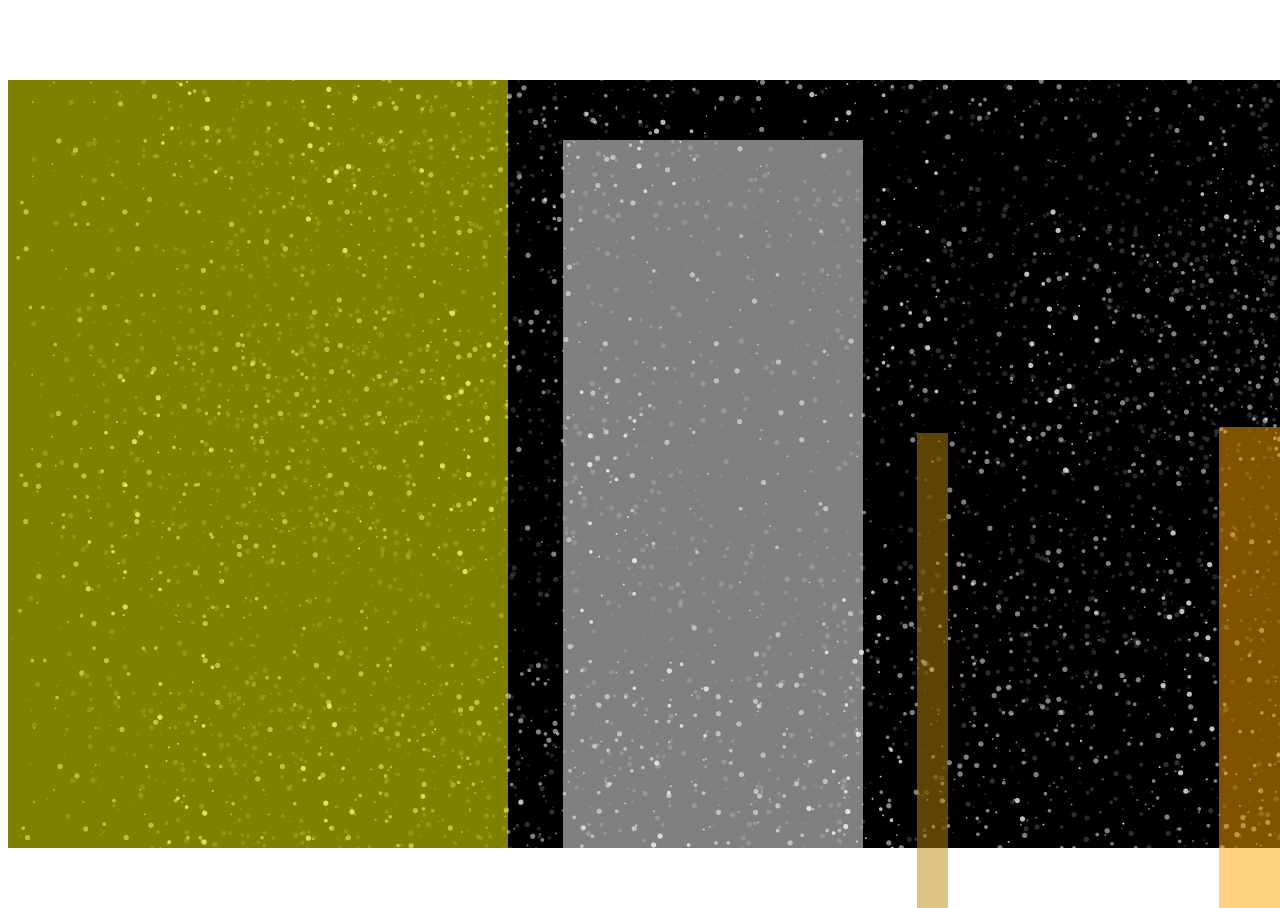
<file: project-two/static-wireframe.html>
<html lang='en'>

<head>

  <title>
    Static Wireframe
  </title>

  <link rel='stylesheet' href='assets\wireframe-styles.css'>

</head>

<body>

  <div class="outer-wrapper">
    <div class="wrapper">
      <div class="container">
        <div class='welcome'>
          <h1 class='title'> The Solar System </h1>
          <div class="intro-container">
          </div>
        </div>
        <div class="sun-container"></div>
        <div class='mercury-container'></div>
        <div class='venus-container'></div>
        <div class='earth-container'></div>
        <div class='mars-container'></div>
        <div class='astro-belt-container'></div>
        <div class='jupiter-container'></div>
        <div class='saturn-container'></div>
        <div class='uranus-container'></div>
        <div class='neptune-container'></div>
        <div class='kupier-belt-container'></div>
        <div class='pluto-container'></div>
      </div>
    </div>
  </div>

</body>

</html>
</file>
<file: ex3_student_file/assets/answers.css>
#green-froggie {
  position:absolute;
  top: 79.4%;
  left: 34.95%;
}

#rel-lily-pad {
  position:relative;
  top:111%;
  left:11.1%;
}

#gold-froggie {
  position: fixed;
  left: unset;
  right: 0px;
  z-index: 10;
}

#red-froggie {
  position: static;
}
</file>
<file: ex4_student_file/css/new-styles.css>
* {
  margin: 0px;
  padding: 0px;
}

body {
  background-color: #0c2340;
  margin: 0px;
  padding: 0px;
  font-family: 'Roboto', sans-serif;
  color: #0c2340;
}

.page {
  display: flex;
  flex-wrap: wrap;
  margin: 0 auto;
}

h2 {
  margin: 2.5rem 0rem 1.25rem 0rem;
}

/*****************/
/**** Header *****/
/*****************/
header {
  position: relative;
}

.site-header {
  background-color: #0c2340;
  width: 100%;
  border-top: .25rem solid #ae9142;
  border-bottom: .3125rem solid #0c2340;
}

.site-title img {
  width: 50%;
  margin: 0 auto;
  display: block;
}

.site-title {
  margin: 2rem;
}

/*****************/
/**** Main *****/
/*****************/
main {
  background-color: white;
}

.spacing {
  padding: 5% 5% 0 5%;
}

/* Welcome Section */
figure {
  margin: 0;
}

figure img {
  width: 100%;
  margin-bottom: .5rem;
}

figcaption {
  font-size: .75rem;
  font-style: italic;
}

/* Quote Section */
blockquote {
  font-family: 'Suez One', serif;
  font-size: 1.35rem;
  line-height: 1.5rem;
  padding: 4.875rem 1.875rem;
  margin: 2.5rem auto 0 auto;
  background-color: rgba(174, 145, 66, 0.05);
  color: #ae9142;
}

cite {
  font-family: 'Roboto', sans-serif;
  font-size: 1rem;
  font-style: normal;
  color: #ae9142;
  /*  30/16  */
  margin-top: 3.5rem;
  display: block;
}

/* Schedule Section */
.info {
  color: #ae9142;
}

.info h4 {
  font-size: 1rem;
  margin: 0 0 1rem 0;
  line-height: 1.25;
  text-transform: uppercase;
  letter-spacing: .125rem
}

.info h5 {
  font-weight: 400;
  font-style: italic;
  margin: 0;
  margin-bottom: 1.25rem;
}

.activity {
  margin-bottom: 2.5rem;
}

.a-6 p:first-of-type {
  margin-bottom: 1rem;
}

hr {
  border-top: .2rem solid #ae9142;
  width: 2rem;
  margin-left: 0;
  margin-bottom: 1rem;
}

/* Video Section */
.video {
  background-color: #000;
}

.video iframe {
  height: 60vh;
}

iframe {
  width: 100%;
  margin: 0;
}

/*****************/
/**** Footer *****/
/*****************/
footer {
  border-bottom: .25rem solid #ae9142;
  width: 100%;
}

footer .footer-info {
  color: #fff;
  width: 80%;
  text-align: center;
  padding: 5%;
  margin: 0 auto;
}

footer dt {
  color: #ae9142;
  text-transform: uppercase;
  font-weight: 700;
  margin-bottom: .3125rem;
}

footer dd {
  margin: 0 0 1.25rem 0;
}

@media only screen and (min-width: 960px) {

  body {
    background-color: #0c2340;
    margin: 0px;
    padding: 0px;
    font-family: 'Roboto', sans-serif;
    color: #AE9142;
  }

  main {
    background-color: #0c2340;
    width: 900px;
    margin: auto;
  }



  /*****************/
  /**** Header *****/
  /*****************/

  header {
    position: relative;
  }

  .site-title img {
    width: 342px;
    margin-left: 0%;
  }

  .site-title {
    width:846px;
    margin: 2rem auto;
  }

  /*****************/
  /**** Main *****/
  /*****************/

  main {
    width: 768px;
    padding: 3rem;
  }

  /* Quote Section */
  blockquote {
    font-size: 32px;
    line-height: 36px;
    padding: 30px;
    margin: 2.5rem auto 0 auto;
    background-color: #fff;
    width: 70%;
    border-top:  2px solid #ae9142
  }

  cite {
    font-family: 'Roboto', sans-serif;
    font-size: 1rem;
    font-style: normal;
    color: #ae9142;
    /*  30/16  */
    margin-top: 3.5rem;
    display: block;
  }
}

/***********************************/
/**** Various Style Reminders *****/
/*********************************/
/*
This section is just something I tend to create to help me remember what the proper font-family values and color codes are for my project. It has no purpose other than being a repository for items that I use over and over throughout a single website.


Roboto
font-family: 'Roboto', sans-serif;

Suez One
font-family: 'Suez One', serif;

COLORS

Blue: 		#0C2340
Gold: 		#AE9142
Light Gold:	rgba(174, 145, 66, 0.05)
White: 		#fff
Black: 		#000
*/
</file>
<file: project-1/assets/wireframe-styles.css>
body {
  font-family: Book Antiqua ,sans-serif;
  font-size: 16px;
  padding: 0;
  margin: 0;
  background: lightgray;
}

.container {
  width: 768px;
  background-color: pink;
  margin-right: auto;
  margin-left: auto;
}

.large-letter-group {
  display: flex;
  flex-direction: column;
  justify-content: center;
  align-items: center;
}

.large-letter-group h1 {
  background-color: lightblue;
  width: 325px;
  height: 325px;
  margin-bottom: 10px;
  font-size: 300px;
  font-family: B
}

.large-letter-group button {
  background-color: lightblue;
  width: 150px;
  height: 60px;
}

.letter-set {
  background-color: lightblue;
  height: 80px;
  margin-top: 40px;
}

.main-copy {
  background-color: lightblue;
  display: flex;
}

footer {
  display: flex;
}

footer img {
  height: 100px;
  margin-left: 10px;
}

footer .author-heading {
  background-color: lightblue;
  width: 200px;
  height: 90px;
  margin-left: 10px;
}

footer .sources-section {
  background-color: lightblue;
  width: 330px;
}
</file>
